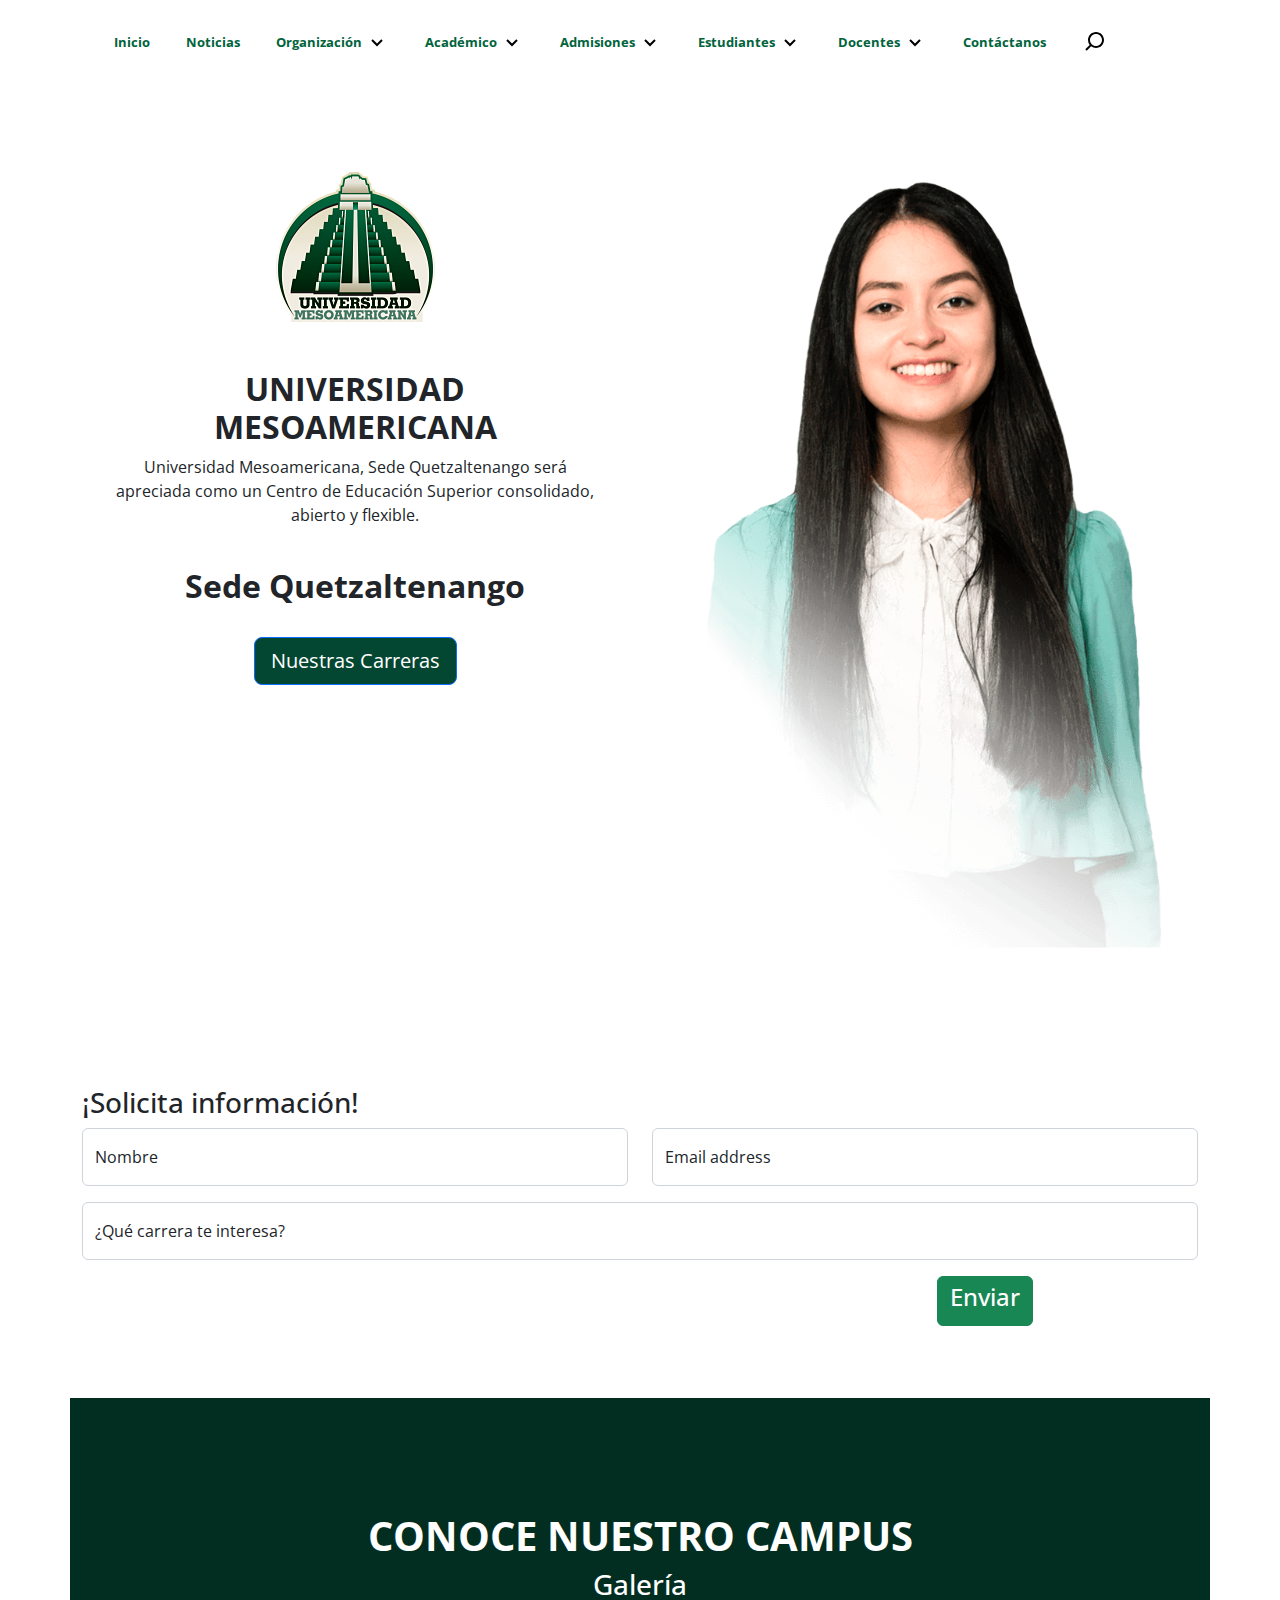
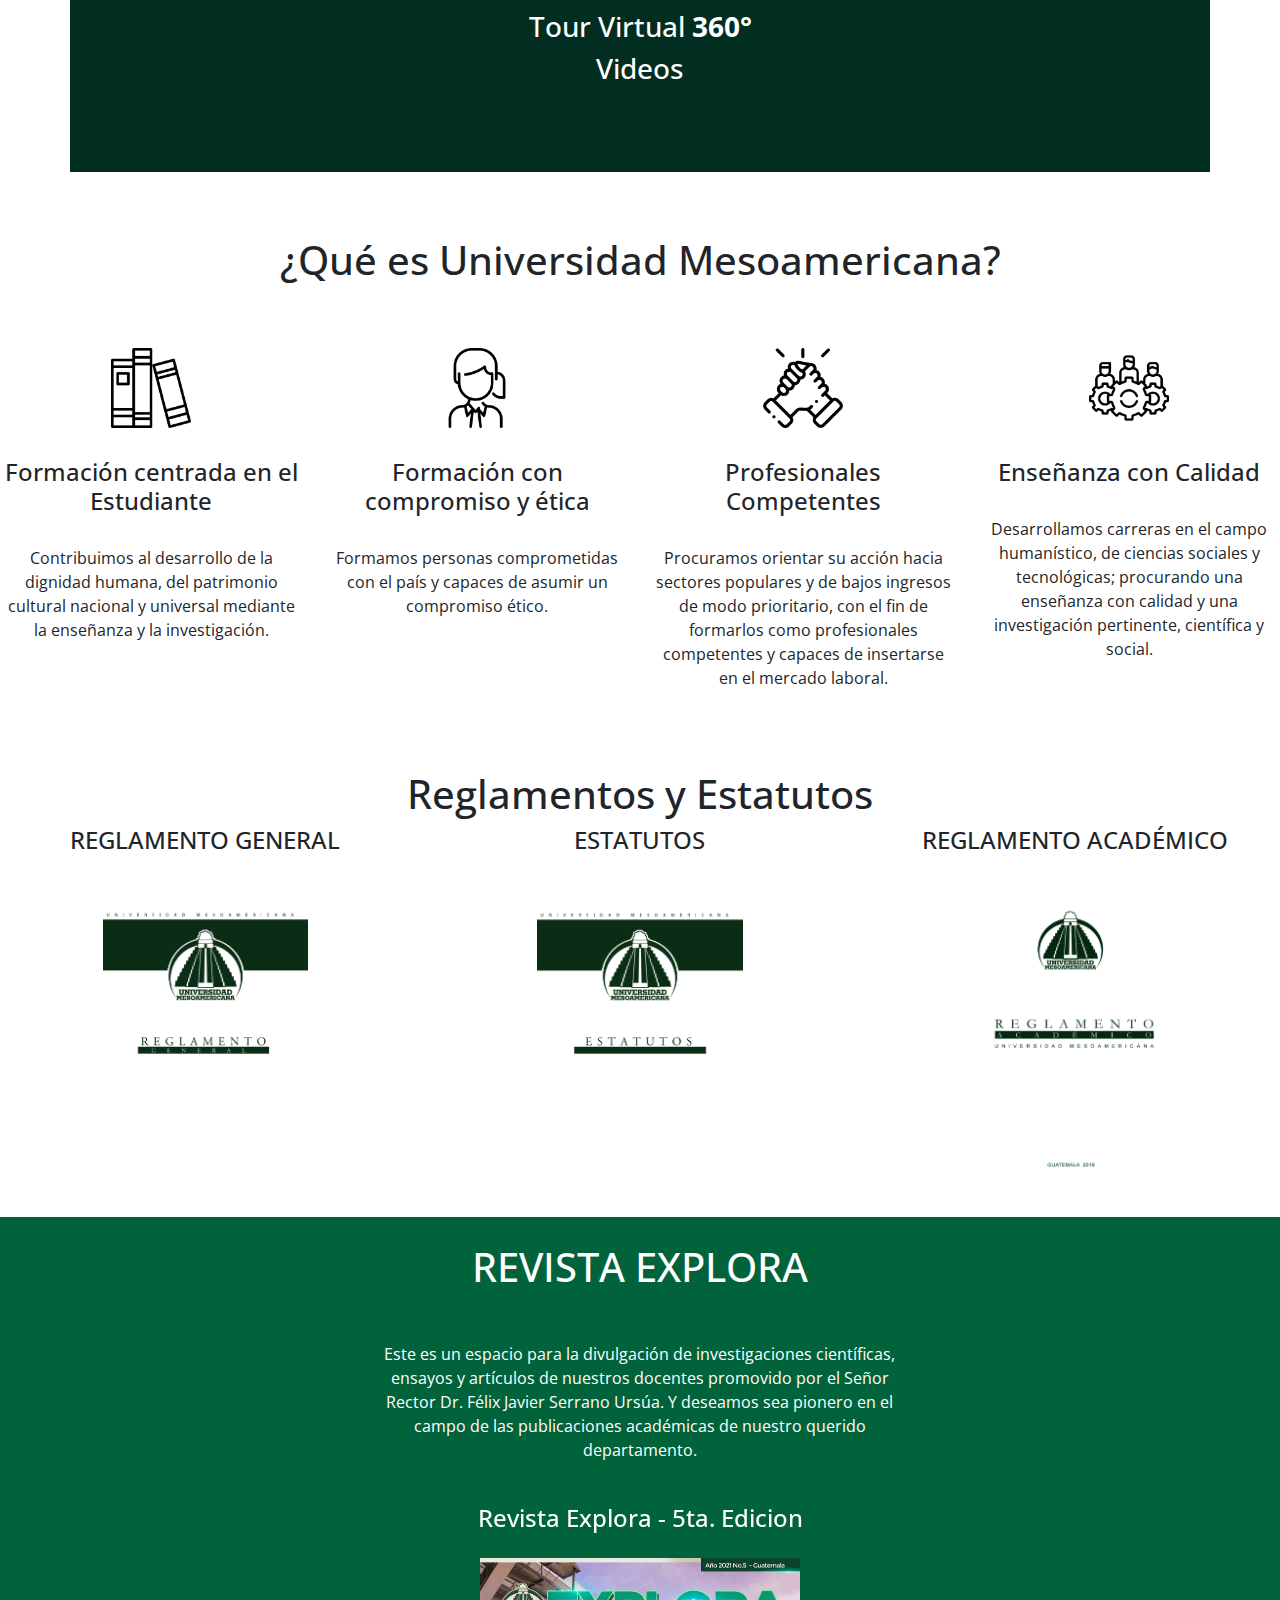
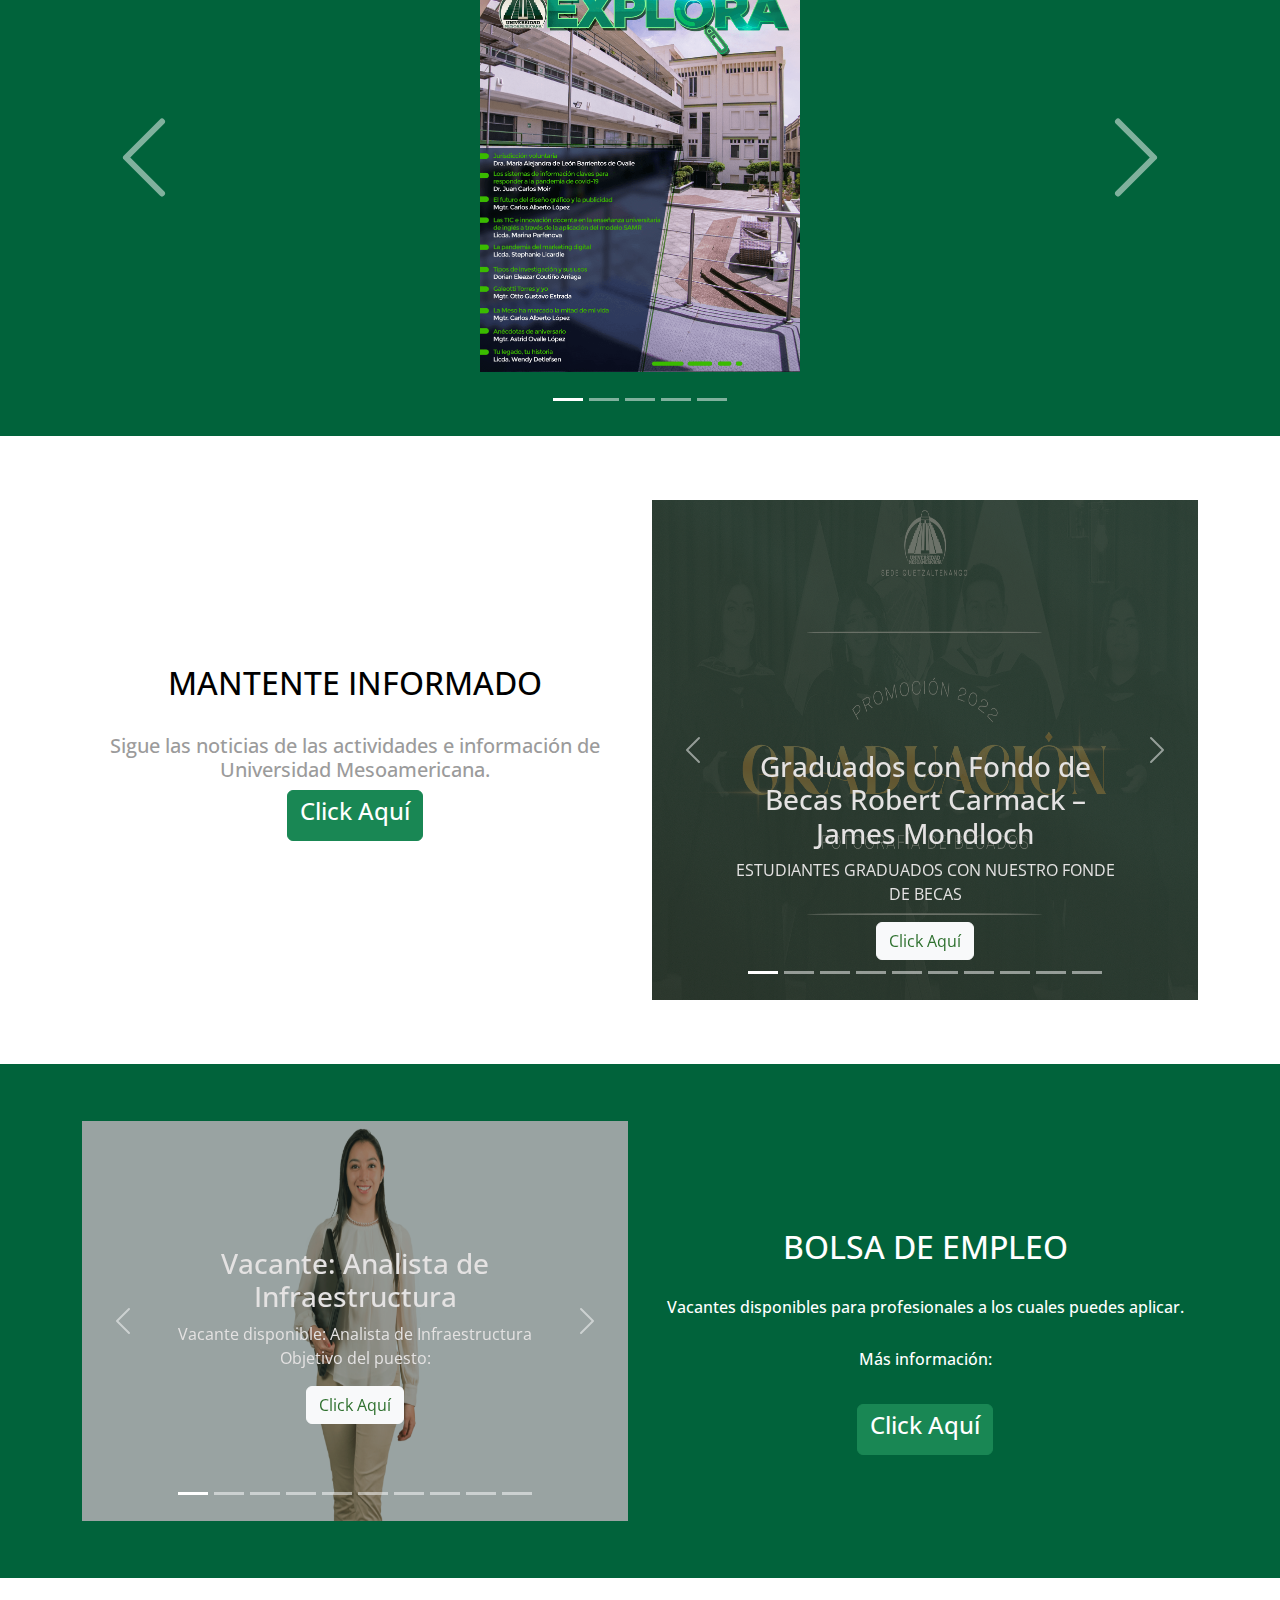
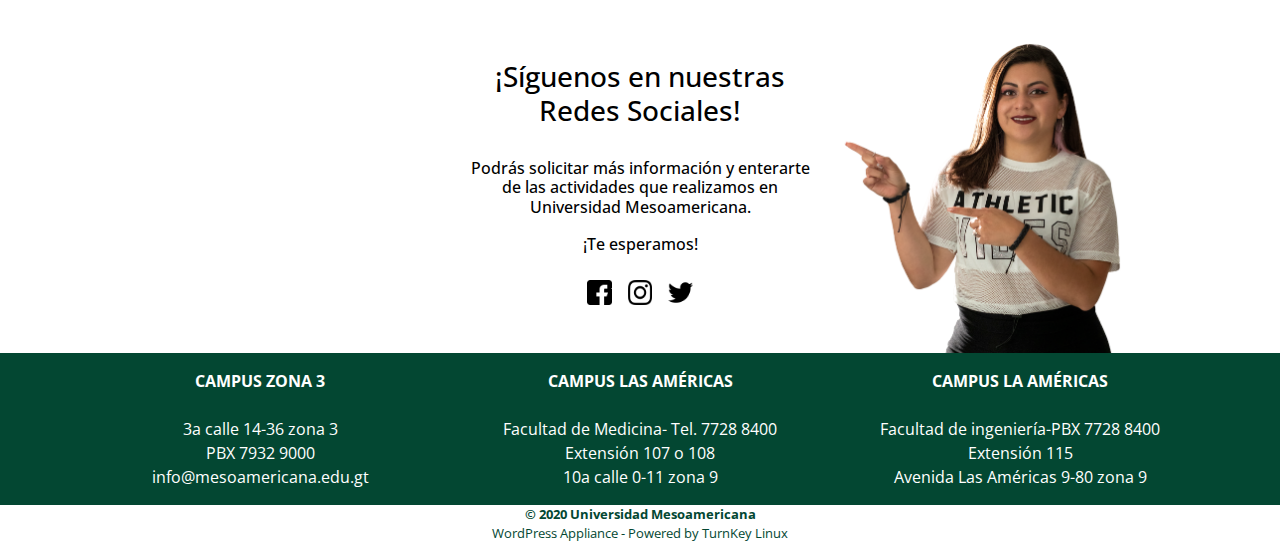
<file: HTML/index.html>
<!DOCTYPE html>
<html lang="es">
<head>
    <meta charset="UTF-8">
    <meta http-equiv="X-UA-Compatible" content="IE=edge">
    <meta name="viewport" content="width=device-width, initial-scale=1.0">
    <link rel="stylesheet" href="/Bootstrap/css/bootstrap.css">
    <link rel="stylesheet" href="/Css/styles.css">
    
    <title>Universidad Mesoamericana</title>
   

</head>
<body>
    <header>
        <nav class="menu">
            <section class="menu_container">
    
                <ul class="menu_links">
                    <li class="menu_item">
                        <a href="/HTML/index.html" class="menu_link">Inicio</a>
                    </li>
                    <li class="menu_item">
                        <a href="/HTML/noticias.html" class="menu_link">Noticias</a>
                    </li>
        
                    <li class="menu_item menu_item--show">
                        <a href="#" class="menu_link">Organización <img src="/Assets/arrow.svg" class="menu_arrow"></a>
        
                        <ul class="menu_nesting">
                            <li class="menu_inside">
                                <a href="#" class="menu_link menu_link--inside">Historia</a>
                            </li>
                            <li class="menu_inside">
                                <a href="#" class="menu_link menu_link--inside">Ideario</a>
                            </li>
                            <li class="menu_inside">
                                <a href="#" class="menu_link menu_link--inside">Visión y Misión</a>
                            </li>
                            <li class="menu_inside">
                                <a href="#" class="menu_link menu_link--inside">Estatutos y
                                     Reglamentos</a>
                            </li>
                            <li class="menu_inside">
                                <a href="#" class="menu_link menu_link--inside">Autoridades</a>
                            </li>
                            <li class="menu_inside">
                                <a href="#" class="menu_link menu_link--inside">Alianza Microsoft</a>
                            </li>
                            <li class="menu_inside">
                                <a href="#" class="menu_link menu_link--inside">Descargas</a>
                            </li>
                            <li class="menu_inside">
                                <a href="#" class="menu_link menu_link--inside">Pastoral</a>
                            </li>
                            <li class="menu_inside">
                                <a href="#" class="menu_link menu_link--inside">Himno de la Universidad</a>
                            </li>
                            <li class="menu_inside">
                                <a href="#" class="menu_link menu_link--inside">Tour Virtual</a>
                            </li>
                            <li class="menu_inside">
                                <a href="#" class="menu_link menu_link--inside">Becas</a>
                            </li>
                            <li class="menu_inside">
                                <a href="#" class="menu_link menu_link--inside">Galería Meso</a>
                            </li>
                            <li class="menu_inside">
                                <a href="#" class="menu_link menu_link--inside">Bolsa de Empleo</a>
                            </li>
                            <li class="menu_inside">
                                <a href="#" class="menu_link menu_link--inside">Sede Central</a>
                            </li>
                        </ul>
                    </li>
        
                    <li class="menu_item  menu_item--show">
                        <a href="#" class="menu_link">Académico  <img src="/Assets/arrow.svg" class="menu_arrow"></a>
        
                        <ul class="menu_nesting">
                            <li class="menu_inside">
                                <a href="#" class="menu_link menu_link--inside">Carreras</a>
                            </li>
                            <li class="menu_inside">
                                <a href="#" class="menu_link menu_link--inside">Requisitos de admisión</a>
                            </li>
                            <li class="menu_inside">
                                <a href="#" class="menu_link menu_link--inside">Horarios de clases</a>
                            </li>
                            <li class="menu_inside">
                                <a href="/HTML/calendarios.html" class="menu_link menu_link--inside">Calendario Académico 2022</a>
                            </li>
                            <li class="menu_inside">
                                <a href="#" class="menu_link menu_link--inside">Pasos de Inscripción</a>
                            </li>
                            <li class="menu_inside">
                                <a href="#" class="menu_link menu_link--inside">Registro Académico</a>
                            </li>
                            <li class="menu_inside">
                                <a href="#" class="menu_link menu_link--inside">Revista Explora</a>
                            </li>
                        </ul>
                    </li>
    
                    <li class="menu_item  menu_item--show">
                        <a href="#" class="menu_link">Admisiones  <img src="/Assets/arrow.svg" class="menu_arrow"></a>
        
                        <ul class="menu_nesting">
                            <li class="menu_inside">
                                <a href="#" class="menu_link menu_link--inside">Exámenes de admisión</a>
                            </li>
                            <li class="menu_inside">
                                <a href="#" class="menu_link menu_link--inside">Entreistas, Facultad de Ingeniería</a>
                            </li>
                            <li class="menu_inside">
                                <a href="#" class="menu_link menu_link--inside">Entrevistas, Facultad de Arquitectura</a>
                            </li>
                        </ul>
                    </li>
    
                    <li class="menu_item  menu_item--show">
                        <a href="#" class="menu_link">Estudiantes  <img src="/Assets/arrow.svg" class="menu_arrow"></a>
        
                        <ul class="menu_nesting">
                            <li class="menu_inside">
                                <a href="#" class="menu_link menu_link--inside">Aula Virtual</a>
                            </li>
                            <li class="menu_inside">
                                <a href="#" class="menu_link menu_link--inside">Sitio de Estudiantes</a>
                            </li>
                            <li class="menu_inside">
                                <a href="#" class="menu_link menu_link--inside">Correo Institucional</a>
                            </li>
                            <li class="menu_inside">
                                <a href="#" class="menu_link menu_link--inside">Técnicas de Estudio</a>
                            </li>
                            <li class="menu_inside">
                                <a href="#" class="menu_link menu_link--inside">Revista Explora</a>
                            </li>
                        </ul>
                    </li>
    
                    <li class="menu_item  menu_item--show">
                        <a href="#" class="menu_link">Docentes  <img src="/Assets/arrow.svg" class="menu_arrow"></a>
        
                        <ul class="menu_nesting">
                            <li class="menu_inside">
                                <a href="#" class="menu_link menu_link--inside">Aula Virtual</a>
                            </li>
                            <li class="menu_inside">
                                <a href="#" class="menu_link menu_link--inside">Sitio de Docentes</a>
                            </li>
                            <li class="menu_inside">
                                <a href="#" class="menu_link menu_link--inside">Correo Institucional</a>
                            </li>
                            <li class="menu_inside">
                                <a href="#" class="menu_link menu_link--inside">Técnicas de Estudio</a>
                            </li>
                            <li class="menu_inside">
                                <a href="#" class="menu_link menu_link--inside">Revista Explora</a>
                            </li>
                        </ul>
                    </li>
    
                    <li class="menu_item">
                        <a href="#" class="menu_link">Contáctanos</a>
                    </li>
        
                    <li class="menu_item">
                        <a href="#" class="menu_link"><img src="/Assets/search.svg"> </a>
                    </li>
        
                </ul>
    
                <div class="menu_hamburguer">
                    <img src="/Assets/menu.svg" class="menu_img">
                </div>
            </section>
        </nav>
    </header>
    <script src="/Js/app.js"></script>
     <!-- Termina el menu -->

     <!-- Empieza la primera parte de INICIO -->
    <main>
        <br><br><br>
        <section>
            <div class="container">
                <div class="row">
                    <div style="text-align:center" class="col-xs-12 col-sm-12 col-md-12 col-lg-6">
                        <img src="/Assets/Images/Logo-Meso-Color_medio.png" alt="">
                        <br><br><br>
                        <h2>
                            <strong>
                                UNIVERSIDAD<br>MESOAMERICANA
                            </strong> 
                        </h2>
                        <p>Universidad Mesoamericana, Sede Quetzaltenango será<br> apreciada como un Centro de Educación Superior consolidado,<br> abierto y flexible.</p>
                        <br>
                        <h2>    
                            <strong>
                                Sede Quetzaltenango
                            </strong> 
                        </h2>
                        <br>
                        <button type="button" class="btn btn-primary btn-lg" style="background-color: #034732;">Nuestras Carreras</button>
                            
                    </div>

                    <div class="col-xs-12 col-sm-12 col-md-12 col-lg-6">
                        <center>
                            <img src="/Assets/Images/Niña.PNG" alt="">
                        </center>
                    </div>
                </div>
                <br><br><br><br><br>
            </div>
        </section>

        <section>
            <div class="container">
                <div class="row">
                    <div class="col-xs-12 col-sm-12 col-md-12 col-lg-12">
                        <h3>¡Solicita información!</h3>
                    </div>
                </div>
            </div>
        </section>

        <section>
            <div class="container">
                <div class="row">
                    <div class="col-xs-12 col-sm-12 col-md-6 col-lg-6">
                        <div class="form-floating mb-3">
                            <input type="text" class="form-control" id="floatingInput" placeholder="Nombre">
                            <label for="floatingInput">Nombre</label>
                          </div>
                    </div>
                    <div class="col-xs-12 col-sm-12 col-md-6 col-lg-6">
                        <div class="form-floating mb-3">
                            <input type="email" class="form-control" id="floatingInput" placeholder="name@example.com">
                            <label for="floatingInput">Email address</label>
                          </div>
                    </div>
                </div>
            </div>
        </section>

        <section>
            <div class="container">
                <div class="row">
                    <div class="col-xs-12 col-sm-12  col-md-12 col-lg-12 ">
                        <div class="form-floating mb-3 ">
                            <input type="text" class="form-control" id="floatingInput" placeholder="Carrera">
                            <label for="floatingInput">¿Qué carrera te interesa?</label>
                          </div>
                    </div>
                </div>
            </div>
        </section>

        <section>
            <div class="container">
                <div class="row">
                    <div class="col-xs-3 col-sm-3 col-md-3 col-lg-3">
                        
                    </div>
                    <div class="col-xs-3 col-sm-3 col-md-3 col-lg-3">
                        
                    </div>
                    <div class="col-xs-3 col-sm-3 col-md-3 col-lg-3">
                        
                    </div>
                    <div class="col-xs-3 col-sm-3 col-md-3 col-lg-3">
                        <button type="button" class="btn btn-success"><h4 class="sh4">Enviar</h4></button>
                    </div>
                </div>

            </div>
        </section>
        <br><br><br>
        
        
        <section class="container fondoConoceNuestroCampus  opacidad">

            <div class="row" >

                <div class="col-xs-12 col-sm-12 col-md-12 col-lg-6"></div>
                <h1 class="letraMayusculasConoceCampus letras_Elevacion"><strong>CONOCE NUESTRO CAMPUS</strong></h1>
                
                <h3 class="letraPequeñaConoceCampus">Galería</h3>
                <h3 class="letraPequeñaConoceCampus">Tour Virtual <strong> 360° </strong></h3>
                <h3 class="letraPequeñaConoceCampus">Videos</h3> <br><br><br><br><br>

            </div>


        </section>

        <h1 class="center mtop1">¿Qué es Universidad Mesoamericana?</h1>
        <section class="row 4 mtop1">
            <article class="col-xs-12 col-sm-12 col-md-6 col-lg-3">
                <center><img src="/Assets/Images/Images2/Formación centrada en el Estudiante.png" alt="" width="80px" height="80px">
                <h4 class="mtop2">Formación centrada en el Estudiante</h4>
                <p class="mtop2">
                    Contribuimos al desarrollo de la dignidad humana, del patrimonio cultural nacional y universal mediante la enseñanza y la investigación.
                </p>
                </center>
            </article>
            <article class="col-xs-12 col-sm-12 col-md-6 col-lg-3">
                <center><img src="/Assets/Images/Images2/Formación con compromiso y ética.png" alt="" width="80px" height="80px">
                <h4 class="mtop2">Formación con compromiso y ética </h4>
                <p class="mtop2">
                    Formamos personas comprometidas con el país y capaces de asumir un compromiso ético.
                </p>
                </center>
            </article>
            <article class="col-xs-12 col-sm-12 col-md-6 col-lg-3">
                <center><img src="/Assets/Images/Images2/Profesionales Competentes.png" alt="" width="80px" height="80px">
                <h4 class="mtop2">Profesionales Competentes</h4>
                <p class="mtop2">
                    Procuramos orientar su acción hacia sectores populares y de bajos ingresos de modo prioritario, con el fin de formarlos como profesionales competentes y capaces de insertarse en el mercado laboral.
                </p>
                </center>
            </article>
            <article class="col-xs-12 col-sm-12 col-md-6 col-lg-3">
                <center><img src="/Assets/Images/Images2/Enseñanza con Calidad.png" alt="" width="80px" height="80px">
                <h4 class="mtop2">Enseñanza con Calidad</h4>
                <p class="mtop2">
                    Desarrollamos carreras en el campo humanístico, de ciencias sociales y tecnológicas; procurando una enseñanza con calidad y una investigación pertinente, científica y social.
                </p>
                </center>
            </article>
        </section>

        <h1 class="center mtop1">Reglamentos y Estatutos</h1>
        <section class="row 3 ">
            <article class="col-xs-12 col-sm-12 col-md-12 col-lg-4 ">
                    <center>
                        <h4 class="">REGLAMENTO GENERAL</h4>
                        <img src="/Assets/Images/Images2/Reglamento-General.png" alt="" width="50%" height="100%" class="mtop12">
                    </center>
            </article>
            <article class="col-xs-12 col-sm-12 col-md-12 col-lg-4 ">
                <center>
                    <h4 class="">ESTATUTOS</h4>
                    <img src="/Assets/Images/Images2/Estatutos.png" alt="" width="50%" height="100%" class="mtop12">
                </center>
            </article>
            <article class="col-xs-12 col-sm-12 col-md-12 col-lg-4 ">
                <center>
                    <h4 class="">REGLAMENTO ACADÉMICO</h4>
                    <img src="/Assets/Images/Images2/Reglamento-Academico.png" alt="" width="50%" height="100%" class="mtop12">
                </center>
            </article>
        </section >

<!-- --------------------------------------------------------------------------------------------------------------------------------------------------------------------------------------- -->
        <div class="fondoverde mbo1 ">
            <section class="row">
                <strong>
                    <h1 class="center hsF mlados">REVISTA EXPLORA</h1>
                </strong>
     
                <center>
                    <article class="col-xs-12 col-sm-8 col-md-9 col-lg-5 mtop11">
                        <p class="center hsF">Este es un espacio para la divulgación de investigaciones científicas, ensayos y artículos de nuestros docentes promovido por el Señor Rector Dr. Félix Javier Serrano Ursúa. Y deseamos sea pionero en el campo de las publicaciones académicas de nuestro querido departamento.</p>
                    </article>
                </center>
            </section>
           
            <div id="carouselExampleIndicators" class="carousel slide" data-bs-ride="true">
                <div class="carousel-indicators mlados">
                  <button type="button" data-bs-target="#carouselExampleIndicators" data-bs-slide-to="0" class="active" aria-current="true" aria-label="Slide 1"></button>
                  <button type="button" data-bs-target="#carouselExampleIndicators" data-bs-slide-to="1" aria-label="Slide 2"></button>
                  <button type="button" data-bs-target="#carouselExampleIndicators" data-bs-slide-to="2" aria-label="Slide 3"></button>
                  <button type="button" data-bs-target="#carouselExampleIndicators" data-bs-slide-to="3" aria-label="Slide 4"></button>
                  <button type="button" data-bs-target="#carouselExampleIndicators" data-bs-slide-to="4" aria-label="Slide 5"></button>
                </div>
                <div class="carousel-inner">
                  <div class="carousel-item active">
                    <center class="mgargimg">
                        <h4 class="hsF mlados ">Revista Explora - 5ta. Edicion</h4>
                        <img src="/Assets/Images/Images2/Revista Explora - 5ta. Edición.png" class="d-block w-25" alt="..." >
                    </center>
                  </div>
                  <div class="carousel-item">
                    <center class="mgargimg">
                        <h4 class="hsF mlados">Revista Explora - 4ta. Edicion</h4>
                        <img src="/Assets/Images/Images2/Revista Explora - 4ta. Edición.png" class="d-block w-25" alt="...">
                    </center>
                  </div>
                  <div class="carousel-item">
                    <center class="mgargimg"> 
                        <h4 class="hsF mlados">Revista Explora - 3ra. Edicion</h4>
                        <img src="/Assets/Images/Images2/Revista Explora 3ra. Edición.png" class="d-block w-25" alt="...">
                    </center>
                  </div>
                  <div class="carousel-item">
                    <center class="mgargimg">
                        <h4 class="hsF mlados">Revista Explora - 2da. Edicion</h4>
                        <img src="/Assets/Images/Images2/Revista Explora - 2da. Edición.jpg" class="d-block w-25" alt="...">
                    </center>
                  </div>
                  <div class="carousel-item">
                    <center class="mgargimg">
                        <h4 class="hsF mlados">Revista Explora - 1ra. Edicion</h4>
                        <img src="/Assets/Images/Images2/Revista Explora - 1ra. Edición.jpg" class="d-block w-25" alt="...">
                    </center>
                  </div>
                </div>
                <button class="carousel-control-prev" type="button" data-bs-target="#carouselExampleIndicators" data-bs-slide="prev">
                  <span class="carousel-control-prev-icon mx1" aria-hidden="true"></span>
                  <span class="visually-hidden">Previous</span>
                </button>
                <button class="carousel-control-next" type="button" data-bs-target="#carouselExampleIndicators" data-bs-slide="next">
                  <span class="carousel-control-next-icon mx" aria-hidden="true"></span>
                  <span class="visually-hidden">Next</span>
                </button>
              </div>
     
        </div>
<!-- --------------------------------------------------------------------------------------------------------------------------------------------------------------------------------------- -->

        <div class="container mtop1">
            <section class="row 2">
                <aside  class="col-xs-12 col-sm-12 col-md-6 col-lg-6">
                    <h2 class="center hs mtop">MANTENTE INFORMADO</h2><br>
                    <h5 class="center">Sigue las noticias de las actividades e información de Universidad Mesoamericana.</h5>
                    <center><a href=""><button type="button" class="btn btn-success"><h4 class="sh4">Click Aquí</h4></button></a></center>
                </aside>
                <aside  class="col-xs-12 col-sm-12 col-md-6 col-lg-6">
                    <center>
                        <div id="carouselExampleCaptions" class="carousel slide" data-bs-ride="false">
                            <div class="carousel-indicators">
                              <button type="button" data-bs-target="#carouselExampleCaptions" data-bs-slide-to="0" class="active" aria-current="true" aria-label="Slide 1"></button>
                              <button type="button" data-bs-target="#carouselExampleCaptions" data-bs-slide-to="1" aria-label="Slide 2"></button>
                              <button type="button" data-bs-target="#carouselExampleCaptions" data-bs-slide-to="2" aria-label="Slide 3"></button>
                              <button type="button" data-bs-target="#carouselExampleCaptions" data-bs-slide-to="3" aria-label="Slide 4"></button>
                              <button type="button" data-bs-target="#carouselExampleCaptions" data-bs-slide-to="4" aria-label="Slide 5"></button>
                              <button type="button" data-bs-target="#carouselExampleCaptions" data-bs-slide-to="5" aria-label="Slide 6"></button>
                              <button type="button" data-bs-target="#carouselExampleCaptions" data-bs-slide-to="6" aria-label="Slide 7"></button>
                              <button type="button" data-bs-target="#carouselExampleCaptions" data-bs-slide-to="7" aria-label="Slide 8"></button>
                              <button type="button" data-bs-target="#carouselExampleCaptions" data-bs-slide-to="8" aria-label="Slide 9"></button>
                              <button type="button" data-bs-target="#carouselExampleCaptions" data-bs-slide-to="9" aria-label="Slide 0"></button>
     
                            </div>
                            <div class="carousel-inner">
                              <div class="carousel-item active ">
                                <img src="/Assets/Images/Images2/Graduacion.png" class="d-block w-100" alt="..." width="100px" height="500px">
                                <div class="carousel-caption d-none d-md-block">
                                  <a href="#" style="text-decoration:none">
                                    <h3 class="hsM">Graduados con Fondo de Becas Robert Carmack – James Mondloch</h3>
                                  <p class="hsM">ESTUDIANTES GRADUADOS CON NUESTRO FONDE DE BECAS</p>
                                  <button type="button" class="btn btn-light botonverde">Click Aquí</button>
                                  </a>
                                </div>
                              </div>
                              <div class="carousel-item">
                                <img src="/Assets/Images/Images2/INFORMACIÓN SOBRE SUSPENSIÓN DE ACTIVIDADES.jpg" class="d-block w-100 opacity" alt="..."  width="100px" height="500px">
                                <div class="carousel-caption d-none d-md-block">
                                    <a href="#" style="text-decoration:none">                                
                                        <h3 class="hsM">INFORMACIÓN SOBRE SUSPENSIÓN DE ACTIVIDADES</h3>
                                        <p class="hsM">INFORMACIÓN IMPORTANTE PARA ESTUDIANTES Y PERSONAL DE NUESTRO CAMPUS ZONA 3</p>
                                        <button type="button" class="btn btn-light botonverde">Click Aquí</button>
                                    </a>
                                </div>
                              </div>
                              <div class="carousel-item">
                                <img src="/Assets/Images/Images2/Modalidad de clases – Segundo Ciclo 2022.jpg" class="d-block w-100 " alt="..." width="100px" height="500px">
                                <div class="carousel-caption d-none d-md-block">
                                    <a href="#" style="text-decoration:none">                                
                                        <h3 class="hsM">Modalidad de clases – Segundo Ciclo 2022</h3>
                                        <p class="hsM">A todos los estudiantes de la Sede de Quetzaltenango se les informa que, a partir del segundo ciclo lectivo</p>
                                        <button type="button" class="btn btn-light botonverde">Click Aquí</button>
                                    </a>
                                </div>
                              </div>
                              <div class="carousel-item">
                                <img src="/Assets/Images/Images2/Palabras del Rector Mayor de los salesiano.jpg" class="d-block w-100" alt="..." width="100px" height="500px">
                                <div class="carousel-caption d-none d-md-block">
                                    <a href="#" style="text-decoration:none">                                
                                        <h3 class="hsM">Palabras del Rector Mayor de los salesiano</h3>
                                        <p class="hsM">(ANS – Roma) – “Los jóvenes siempre nos sorprenden con su creatividad… ¡Realmente creo que el mundo de hoy debería creer mucho más en el valor de los jóvenes!”. Así se ha expresado el Rector Mayor de los Salesianos, el padre Ángel Fernández Artime,</p>
                                        <button type="button" class="btn btn-light botonverde">Click Aquí</button>
                                    </a>
                                </div>
                              </div>
                              <div class="carousel-item">
                                <img src="/Assets/Images/Images2/Información sobre Solicitud de Becas.jpg" class="d-block w-100" alt="..." width="100px" height="500px">
                                <div class="carousel-caption d-none d-md-block">
                                    <a href="#" style="text-decoration:none">                                
                                        <h3 class="hsM">Información sobre Solicitud de Becas</h3>
                                        <p class="hsM">REQUISITOS PARA SOLICITUD DE BECA</p>
                                        <button type="button" class="btn btn-light botonverde">Click Aquí</button>
                                    </a>
                                </div>
                              </div>
                              <div class="carousel-item">
                                <img src="/Assets/Images/Images2/Examen de Admisión.png" class="d-block w-100" alt="..." width="100px" height="500px">
                                <div class="carousel-caption d-none d-md-block">
                                    <a href="#" style="text-decoration:none">                                
                                        <h3 class="hsM">Exámenes de Admisión 2021</h3>
                                        <p class="hsM">FECHAS 2021
                                          Septiembre    
                                          Jueves 9</p>
                                          <button type="button" class="btn btn-light botonverde">Click Aquí</button>
                                    </a>
                                </div>
                              </div>
                              <div class="carousel-item">
                                <img src="/Assets/Images/Images2/Umial Tinimit Re Xelajuj No’j – 2021.png" class="d-block w-100" alt="..." width="100px" height="500px">
                                <div class="carousel-caption d-none d-md-block">
                                    <a href="#" style="text-decoration:none">                                
                                        <h3 class="hsM">Umial Tinimit Re Xelajuj No’j – 2021</h3>
                                        <p class="hsM">Umial Tinimit Re Xelajuj No’j 2021 – 2022
                                          El pasado domingo 5 de septiembre se celebró, de manera virtual, desde el Teatro Municipal de Quetzaltenango la investidura la representativa Maya K’iche Umial Tinimit Re Xelajuj No’j para el periodo 2021 – 2022.</p>
                                          <button type="button" class="btn btn-light botonverde">Click Aquí</button>
                                    </a>
                                </div>
                              </div>
                              <div class="carousel-item">
                                <img src="/Assets/Images/Images2/Inscripciones Cuarto y Sexto Semestre, Facultad de Medicina.jpg" class="d-block w-100" alt="..." width="100px" height="500px">
                                <div class="carousel-caption d-none d-md-block">
                                    <a href="#" style="text-decoration:none">                                
                                        <h3 class="hsM">Inscripciones Cuarto y Sexto Semestre, Facultad de Medicina</h3>
                                        <p class="hsM">INSCRIPCIÓN CUARTO SEMESTRE</p>
                                        <button type="button" class="btn btn-light botonverde">Click Aquí</button>
                                    </a>
                                </div>
                              </div>
                              <div class="carousel-item">
                                <img src="/Assets/Images/Images2/INFORMACIÓN IMPORTANTE PARA ALUMNOS SOBRE PROCESO DE VACUNACIÓN.jpg" class="d-block w-100" alt="..." width="100px" height="500px">
                                <div class="carousel-caption d-none d-md-block">
                                    <a href="#" style="text-decoration:none">                                
                                        <h3 class="hsM">INFORMACIÓN IMPORTANTE PARA ALUMNOS SOBRE PROCESO DE VACUNACIÓN</h3>
                                        <p class="hsM">INFORMACIÓN IMPORTANTE PARA ALUMNOS SOBRE PROCESO DE VACUNACIÓN</p>
                                        <button type="button" class="btn btn-light botonverde">Click Aquí</button>
                                    </a>
                                </div>
                              </div>
                              <div class="carousel-item">
                                <img src="/Assets/Images/Images2/Comunicado de Vacunación.jpg" class="d-block w-100" alt="..." width="100px" height="500px">
                                <div class="carousel-caption d-none d-md-block">
                                    <a href="#" style="text-decoration:none">                                
                                        <h3 class="hsM">Comunicado de Vacunación</h3>
                                        <p class="hsM">COMUNICADO OFICIAL SOBRE PROCESO DE VACUNACIÓN</p>
                                        <button type="button" class="btn btn-light botonverde">Click Aquí</button>
                                    </a>
                                </div>
                              </div>
                            </div>
                            <button class="carousel-control-prev" type="button" data-bs-target="#carouselExampleCaptions" data-bs-slide="prev">
                              <span class="carousel-control-prev-icon" aria-hidden="true"></span>
                              <span class="visually-hidden">Previous</span>
                            </button>
                            <button class="carousel-control-next" type="button" data-bs-target="#carouselExampleCaptions" data-bs-slide="next">
                              <span class="carousel-control-next-icon" aria-hidden="true"></span>
                              <span class="visually-hidden">Next</span>
                            </button>
                          </div>
                    </center>
                </aside>
     
            </section>
        </div>  
<!-- --------------------------------------------------------------------------------------------------------------------------------------------------------------------------------------- -->

        <div class="fondoverde">    
            <div class="container mtop1 ">
                <section class="row 2 ">
                   
                    <aside  class="col-xs-12 col-sm-12 col-md-6 col-lg-6 fondoverde mtop1 mbo1">
                        <center>
                            <div id="carouselFondoVerde" class="carousel slide" data-bs-ride="false">
                                <div class="carousel-indicators">
                                  <button type="button" data-bs-target="#carouselFondoVerde" data-bs-slide-to="0" class="active" aria-current="true" aria-label="Slide 1"></button>
                                  <button type="button" data-bs-target="#carouselFondoVerde" data-bs-slide-to="1" aria-label="Slide 2"></button>
                                  <button type="button" data-bs-target="#carouselFondoVerde" data-bs-slide-to="2" aria-label="Slide 3"></button>
                                  <button type="button" data-bs-target="#carouselFondoVerde" data-bs-slide-to="3" aria-label="Slide 4"></button>
                                  <button type="button" data-bs-target="#carouselFondoVerde" data-bs-slide-to="4" aria-label="Slide 5"></button>
                                  <button type="button" data-bs-target="#carouselFondoVerde" data-bs-slide-to="5" aria-label="Slide 6"></button>
                                  <button type="button" data-bs-target="#carouselFondoVerde" data-bs-slide-to="6" aria-label="Slide 7"></button>
                                  <button type="button" data-bs-target="#carouselFondoVerde" data-bs-slide-to="7" aria-label="Slide 8"></button>
                                  <button type="button" data-bs-target="#carouselFondoVerde" data-bs-slide-to="8" aria-label="Slide 9"></button>
                                  <button type="button" data-bs-target="#carouselFondoVerde" data-bs-slide-to="9" aria-label="Slide 0"></button>
       
                                </div>
                                <div class="carousel-inner">
                                  <div class="carousel-item active ">
                                    <img src="/Assets/Images/Images2/Vacante Analista de Infraestructura.png" class="d-block w-100 " alt="..." width="10px" height="400px">
                                    <div class="carousel-caption d-none d-md-block">
                                      <a href="#" style="text-decoration:none">
                                        <h3 class="hsM">Vacante: Analista de Infraestructura</h3>
                                      <p class="hsM">Vacante disponible: Analista de Infraestructura
                                        Objetivo del puesto:</p>
                                      <button type="button" class="btn btn-light botonverde mbo2">Click Aquí</button>
                                      </a>
                                    </div>
                                  </div>
                                  <div class="carousel-item">
                                    <img src="/Assets/Images/Images2/Vacante Analista Business Intelligence.png" class="d-block w-100 opacity" alt="..."  width="100px" height="400px">
                                    <div class="carousel-caption d-none d-md-block">
                                        <a href="#" style="text-decoration:none">                                
                                            <h3 class="hsM">Vacante: Analista Business Intelligence</h3>
                                            <p class="hsM">Vacante disponible: Analista Business Intelligence
                                                Objetivo del puesto</p>
                                            <button type="button" class="btn btn-light botonverde mbo2 ">Click Aquí</button>
                                        </a>
                                    </div>
                                  </div>
                                  <div class="carousel-item">
                                    <img src="/Assets/Images/Images2/Vacante Analista Programador.png" class="d-block w-100 " alt="..." width="100px" height="400px">
                                    <div class="carousel-caption d-none d-md-block">
                                        <a href="#" style="text-decoration:none">                                
                                            <h3 class="hsM">Vacante: Analista Programador</h3>
                                            <p class="hsM">Vacante disponible: Analista Programador
                                                Objetivo del puesto</p>
                                            <button type="button" class="btn btn-light botonverde mbo2">Click Aquí</button>
                                        </a>
                                    </div>
                                  </div>
                                  <div class="carousel-item">
                                    <img src="/Assets/Images/Images2/Vacante – Ejecutivos de Ventas.png" class="d-block w-100" alt="..." width="100px" height="400px">
                                    <div class="carousel-caption d-none d-md-block">
                                        <a href="#" style="text-decoration:none">                                
                                            <h3 class="hsM">Vacante – Ejecutivos de Ventas</h3>
                                            <p class="hsM">Vacante disponible: Ejecutivos de Ventas
                                                ProHygiene busca Ejecutivos de Ventas.
                                                REQUISITOS</p>
                                            <button type="button" class="btn btn-light botonverde mbo1">Click Aquí</button>
                                        </a>
                                    </div>
                                  </div>
                                  <div class="carousel-item">
                                    <img src="/Assets/Images/Images2/RECEPCIONISTA BILINGÜE.png" class="d-block w-100" alt="..." width="100px" height="400px">
                                    <div class="carousel-caption d-none d-md-block">
                                        <a href="#" style="text-decoration:none">                                
                                            <h3 class="hsM">RECEPCIONISTA BILINGÜE</h3>
                                            <p class="hsM">Vacante disponible: Recepcionista Bilingüe
                                                Encargada de recibir y atender a las personas que visitan y comunican vía telefónica a la empresa. Ejecución en actividades administrativas y asegurar el correcto funcionamiento de las instalaciones de la empresa.
                                               
                                                REQUISITOS</p>
                                            <button type="button" class="btn btn-light botonverde mbo2">Click Aquí</button>
                                        </a>
                                    </div>
                                  </div>
                                  <div class="carousel-item">
                                    <img src="/Assets/Images/Images2/Docente de Programación.png" class="d-block w-100" alt="..." width="100px" height="400px">
                                    <div class="carousel-caption d-none d-md-block">
                                        <a href="#" style="text-decoration:none">                                
                                            <h3 class="hsM">Docente de Programación</h3>
                                            <p class="hsM">Vacante disponible: Docente de Programación
                                                Colegio Evangélico La Patria contratará Docente de Programación
                                               
                                                Perfil del Puesto</p>
                                              <button type="button" class="btn btn-light botonverde mbo2">Click Aquí</button>
                                        </a>
                                    </div>
                                  </div>
                                  <div class="carousel-item">
                                    <img src="/Assets/Images/Images2/Coordinador de Equipo Frío.png" class="d-block w-100" alt="..." width="100px" height="400px">
                                    <div class="carousel-caption d-none d-md-block">
                                        <a href="#" style="text-decoration:none">                                
                                            <h3 class="hsM">Coordinador de Equipo Frío</h3>
                                            <p class="hsM">Vacante disponible: Coordinador de Equipo Frío
                                                Empresa Privada en Xela contratará Coordinador de Equipo Frío
                                               
                                                Requisitos:</p>
                                              <button type="button" class="btn btn-light botonverde mbo1">Click Aquí</button>
                                        </a>
                                    </div>
                                  </div>
                                  <div class="carousel-item">
                                    <img src="/Assets/Images/Images2/SUPERVISOR DE VENTAS – Plaza Vacante.png" class="d-block w-100" alt="..." width="100px" height="400px">
                                    <div class="carousel-caption d-none d-md-block">
                                        <a href="#" style="text-decoration:none">                                
                                            <h3 class="hsM">SUPERVISOR DE VENTAS – Plaza Vacante</h3>
                                            <p class="hsM">PLAZA VACANTE – SUPERVISOR DE VENTAS
     
                                                OBJETIVO DEL PUESTO</p>
                                            <button type="button" class="btn btn-light botonverde mbo2">Click Aquí</button>
                                        </a>
                                    </div>
                                  </div>
                                  <div class="carousel-item">
                                    <img src="/Assets/Images/Images2/Plaza Vacante Jireh Automotriz.png" class="d-block w-100" alt="..." width="100px" height="400px">
                                    <div class="carousel-caption d-none d-md-block">
                                        <a href="#" style="text-decoration:none">                                
                                            <h3 class="hsM">Plaza Vacante Jireh Automotriz</h3>
                                            <p class="hsM">Vacante disponible: Departamento de Ventas en Jireh Automotriz
                                                Jireh Automotriz ofrece una plaza disponible en ventas</p>
                                            <button type="button" class="btn btn-light botonverde mbo2">Click Aquí</button>
                                        </a>
                                    </div>
                                  </div>
                                  <div class="carousel-item">
                                    <img src="/Assets/Images/Images2/Supervisión y Monitoreo del Censo Nacional de Infraestructura Escolar – Ingeniería de Sistemas, Informática y Ciencias de la Computación o su equivalente.jpg" class="d-block w-100" alt="..." width="100px" height="400px">
                                    <div class="carousel-caption d-none d-md-block">
                                        <a href="#" style="text-decoration:none">                                
                                            <h3 class="hsM">Supervisión y Monitoreo del Censo Nacional de Infraestructura Escolar – Ingeniería de Sistemas, Informática y Ciencias de la Computación o su equivalente</h3>
                                            <p class="hsM">La Dirección de Planificación Educativa –DIPLAN </p>
                                            <button type="button" class="btn btn-light botonverde mbo2 mbo1">Click Aquí</button>
                                        </a>
                                    </div>
                                  </div>
                                </div>
                                <button class="carousel-control-prev" type="button" data-bs-target="#carouselFondoVerde" data-bs-slide="prev">
                                  <span class="carousel-control-prev-icon" aria-hidden="true"></span>
                                  <span class="visually-hidden">Previous</span>
                                </button>
                                <button class="carousel-control-next" type="button" data-bs-target="#carouselFondoVerde" data-bs-slide="next">
                                  <span class="carousel-control-next-icon" aria-hidden="true"></span>
                                  <span class="visually-hidden">Next</span>
                                </button>
                              </div>
                        </center>
                    </aside>
                    <aside  class="col-xs-12 col-sm-12 col-md-6 col-lg-6 fondoverde  mbo1">
                        <h2 class="center hsF mtop">BOLSA DE EMPLEO</h2><br>
                        <h6 class="center hsF">Vacantes disponibles para profesionales a los cuales puedes aplicar.</h6><br>
                        <h6 class="center hsF">Más información:</h6>
                        <center><a href="">
                            <button type="button" class="btn btn-success  mtop1"><h4 class="sh4">Click Aquí</h4></button></a>
                        </center>
                    </aside>
       
                </section>
            </div>
        </div>

<!-- --------------------------------------------------------------------------------------------------------------------------------------------------------------------------------------- -->

        <div class="container mtop1">
            <section class="row 2">
                <aside  class="col-xs-12 col-sm-12 col-md-12 col-lg-4">
                   
                </aside>
               
                <aside  class="col-xs-12 col-sm-12 col-md-12 col-lg-4">
                    <h3 class="center hs mtop1">¡Síguenos en nuestras Redes Sociales!</h3><br>
                    <h6 class="center hsM2">Podrás solicitar más información y enterarte de las actividades que realizamos en Universidad Mesoamericana.</h6>
     
                    <center>
                        <h6 class="center hsM2 mtop1">¡Te esperamos!</h6>
                                <!-- facebook -->
                                <a title="facebook" target="_blank" class="hsF" href="https://www.facebook.com/mesoxela" tyle="text-decoration:none">
                                    <img src="/Assets/Images/Images2/facebook1.png" class="mtop1 hsF" alt="" width="7%" height="7%"> &nbsp;&nbsp;
                                </a>
                                <!-- instagram -->
                                <a title="instagram" target="_blank" class="hsF" href="https://www.instagram.com/mesoxela/" tyle="text-decoration:none">
                                    <img src="/Assets/Images/Images2/instagram.png" class="mtop1 hsF" alt="" width="7%" height="7%"> &nbsp;&nbsp;
                                </a>
                                <!-- Twitter -->
                                <a title=" Twitter" target="_blank" class="hsF " rel="noopener" href="https://twitter.com/mesoxela" tyle="text-decoration:none">
                                    <img src="/Assets/Images/Images2//gorjeo.png" class="mtop1 hsF"   alt="" width="7%" height="7%">  
                                </a>                    
                    </center>                
                </aside>
     
                <aside  class="col-xs-12 col-sm-12 col-md-10 col-lg-3">
                    <center>
                        <img src="/Assets/Images/Images2/Cuatia.PNG" alt="" width="110%">
                    </center>
                </aside>
                <aside  class="col-xs-12 col-sm-12 col-md-3 col-lg-3">                
                </aside>
            </section>
        </div>

<!-- --------------------------------------------------------------------------------------------------------------------------------------------------------------------------------------- -->
        <section id="d">  
            <div class="container">
                <div class="row">
                    <div class="col-xs-12 col-sm-12 col-md-4 col-lg-4">
                        <p style="text-align: center">
                            <center>
                                <strong>CAMPUS ZONA 3</strong>
                            </center>
                            <br>
                            3a calle 14-36 zona 3
                            <br>
                            PBX 7932 9000
                            <br>
                            info@mesoamericana.edu.gt
                        </p>
                    </div>
                    <div class="col-xs-12 col-sm-12 col-md-4 col-lg-4">
                        <p style="text-align: center">
                       
                            <center>
                                <strong>CAMPUS LAS AMÉRICAS</strong>
                            </center>
                            <br>
                            Facultad de Medicina- Tel. 7728 8400
                            <br>
                            Extensión 107 o 108
                            <br>
                            10a calle 0-11 zona 9
                           
                           
                        </p>
                    </div>
                    <div class="col-xs-12 col-sm-12 col-md-4 col-lg-4">
                        <p style="text-align: center;">
                            <center>
                                <strong>CAMPUS LA AMÉRICAS</strong>
                            </center>
                            <br>
                            Facultad de ingeniería-PBX 7728 8400
                            <br>
                            Extensión 115
                            <br>
                            Avenida Las Américas 9-80 zona 9
                        </p>
                    </div>
                </div>
            </div>
               
            </div>
        </section>
    </main>

<!-- --------------------------------------------------------------------------------------------------------------------------------------------------------------------------------------- -->
     <div class="container">
        <footer class="foot">
            <center>
                <strong>
                    © 2020 Universidad Mesoamericana
                </strong>
            <br>
            WordPress Appliance - Powered by TurnKey Linux
            </center>
        </footer>
     </div>
     <script src="/Js/app.js"></script>
     <script src="/Bootstrap/js/jqwery.js"></script>
     <script src="/Bootstrap/js/bootstrap.js"></script>
</body>

</html>
</file>
<file: Css/styles.css>
@import url('https://fonts.googleapis.com/css2?family=Open+Sans:wght@300;400;500;700&display=swap');

*{
    margin: 0;
    padding: 0;
    box-sizing: border-box;
}

body{
    font-family: 'Open Sans',Arial,sans-serif;
}

.menu{
    background-color: #fff;
    color: #01633B;
    height: 100px;
}

.menu_container{
    display: flex;
    justify-content: space-between;
    align-items: center;
    width:90%;
    max-width: 1200px;
    height: 100%;
    margin: 0 auto;

}

.menu_links{
    height: 100%;
    transition: transform .5s;
    display: flex;
}

.menu_item{
    font-weight: bold;
    font-size: small;
    list-style: none;
    position: relative;
    height: 100%;
    
    --clip: polygon(0 0, 100% 0, 100% 0, 0 0);
}

.menu_item:hover{
    --clip: polygon(0 0, 100% 0, 100% 100%, 0% 100%);
}

.menu_link{
    color: #01633B;
    text-decoration: none;
    padding: 0 18px;
    display: flex;
    height: 100%;
    align-items: center;
    line-height: 250%;
}

.menu_link:hover{
    color: #26a69a;
    /* #80cbc4 */
}

.menu_arrow{
    display: block;
    margin-left: 3px;
    transition: transform .3s;
}

.menu_nesting{
    
    list-style: none;
    transition: clip-path .3s;
    clip-path: var(--clip);
    position: absolute;
    right: 0;
    bottom: 0;
    width: max-content;
    transform: translateY(100%);
    background-color: #fff;
}

.menu_link--inside{
    padding: 5px 2px 5px 10px;
}

.menu_link--inside:hover{
    color: #26a69a;
}

.menu_hamburguer{
    height: 100%;
    display: flex;
    align-items: center;
    padding: 0 15px;
    cursor: pointer;
    display:none;

}

.menu_img{
    display: block;
    width: 36px;
}

.caja1{
    background-color: #fff;
    width: 300px;
    height: 300px;
    float: left;
}
 
.foot{
    
    color: #034732;
    font-style:bold;
    font-size: small;
}

.topmargin{
    margin-top: 2%;
}


#nuestros-programas .carta{
    background-position: center center;
    background-size:auto;
    padding: 50px;
    margin: 15px;

}

.carta:first-child{
    background-image: linear-gradient(
        0deg,
        rgba(0,0,0,0.0),
        rgba(0,0,0,0.)
    )
    ,url("/Assets/Images/CalendarioPlanDiario.png") ;
    background-position: center center;
    background-size: cover;
}

.carta:nth-child(2){
    background-image:linear-gradient(
        0deg,
        rgba(0,0,0,0.0),
        rgba(0,0,0,0.0)
    ) 
    ,url("/Assets/Images/CalendarioPlanFin.png");
    background-position: center center;
    background-size: cover;
}

.carta:nth-child(3){
    background-image: linear-gradient(
        0deg,
        rgba(0,0,0,0.0),
        rgba(0,0,0,0.0)
    )
    ,url("/Assets/Images/CalendarioMedicina.png");
    background-position: center center;
    background-size: cover;
}

#direcciones{
    display: flex;
    flex-direction: column;
    justify-content: center;
    align-items: center;
    text-align: center;
    background-color: #034732;
    color: white;

}
#direcciones p{
    margin: 0;
    padding: 0;
    border: 0;
    outline: 0;
    font-size: 100%;
    -ms-text-size-adjust: 100%;
    -webkit-text-size-adjust: 100%;
    vertical-align: baseline;
    background: transparent;
    position: relative;
    font-size: 13px;
    color: #ffffff;
    -webkit-text-size-adjust: 100%;
    margin-bottom: 9%;
    margin-top: 9%;
}


#maestrias margenes{
    justify-content: center;
    align-items: center;
}




 @media (max-width:1150px){
    
    .menu_hamburguer{
        display: flex;
    }
    .menu_item{
        --clip:0;
        overflow: hidden;
    }

    .menu_item--active{
        --transform: rotate(0);
        --background: #fff;
        --color:#26a69a;
    }
    
    .menu_item--show{
        background-color: var(--background);
    }

    .menu_links{
        position: fixed;
        max-width: 400px;
        width: 100%;
        top:70px;
        right: 0;
        bottom: 0;
        background-color: #fff;
        overflow-y: auto;
        display: grid;
        grid-auto-rows: max-content;
        transform: translateX(100%);
    }

    .menu_links--show{
        transform: unset;
        width: 100%;
    }
    .menu_link{
        padding: 25px 0;
        padding-left: 30px;
        height: auto;
    }

    .menu_arrow{
        margin-left: auto;
        margin-right: 20px;
    }

    .menu_nesting{
        display: grid;
        position: unset;
        width: 100%;
        transform: translateY(0);
        height: 0;
        transition: height .3s;
    }

    .menu_link--inside{
        width: 90%;
        margin-left: auto;
        border-left: 1px solid #797979;
    }
}



@media (max-width:800px){
    .menu__hamburguer{
        display: flex;
    }

    .menu__item{
        --clip:0;
        overflow:hidden ;
    }

    .menu__item--active{
        --transform: rotate(0);
        --background: #5e7094;
    }

    .menu__item--show{
        background-color: var(--background);
    }


    .menu__links{
        position: fixed;
        max-width: 400px;
        width: 100%;
        top: 70px;
        bottom: 0;
        right: 0;
        background-color: #000;
        overflow-y: auto;
        display: grid;
        grid-auto-rows: max-content;
        transform: translateX(100%);
    }

    .menu__links--show{
        transform: unset;
        width: 100%;
    }

    .menu__link{
        padding: 25px 0;
        padding-left: 30px;
        height: auto;
    }

    .menu__arrow{
        margin-left: auto;
        margin-right: 20px;
    }

    .menu__nesting{
        display: grid;
        position: unset;
        width: 100%;
        transform: translateY(0);
        height: 0;
        transition: height .3s;
    }

    .menu__link--inside{
        width: 90%;
        margin-left: auto;
        border-left: 1px solid #798499;
    }
}


@import url('https://fonts.googleapis.com/css2?family=Poppins:ital,wght@0,800;0,900;1,800;1,900&display=swap');
 
 
header{
    background: #403865;
    /* background: #FFFFFF; */
    color:#01633B;
}
 
.body__menu{
    font-family: 'Poppins', sans-serif;
    margin: 1.5%;
    background-color: #ffffff;              /* Color pagina */
}
 
.mtop{
margin-top: 30%;
}
 
.mtop1{
    margin-top: 5%;
}
.mx{
    width: 50%;
    height: 50%;
    margin-right: 50%;
}
.mx1{
    width: 50%;
    height: 50%;
    margin-left: 50%;
}
 
.mgargimg{
margin-bottom: 5%;}
.mbo1{
    margin-bottom: 5%;
}
.mbo2{
    margin-bottom: 15%;
}
.mtop11{
    margin-top: 2%;
}
.mtop2{
    margin-top: 10%;
}
 
.mtop12{                    
    margin: 5%;
}
 
.fondoverde{
    background-color: #01633B;
 
}
.fondoverde1{
    /* background-color: #01633B; */
    background-image: url("/assets/IMagenes/Graduacion.png");
 
}
 
 
 
 
 
.mlados{
margin-left: auto;
margin-right: auto;  
margin-top: 2%;
margin-bottom: 2%;
}
 
.main{
    background: #ffffff;
    margin: 50px;
    padding: auto;
}
 
.center{
    text-align: center;
    align-items: center;
   
}
.color1{
    background: #f9f9f9;
    color: rgb(0, 0, 0);
}
 
aside{
    background: #ffffff;
    color: #ffff;
}
footer{
    background: #ffffff;
    color: rgb(4, 53, 4);
}
 
/* h1,h2{
    color: black;
} */
 
.hs{
    color: black;
}
 
.hsF{
    color: #ffffff;
}
.hsM{
   
     color: #e4e2e2;
}
.hsM2{
   
     color: #000000;
}
.sh4{
    color: #ffffff;
}
 
.sh3{
    color: #ffffff;
 
}
 
/* opacar imagen */
 
 
h5{
    color: rgb(155, 155, 155);
}
 
/* h4{
    color: #ffffff;
} */
 
.input{
    background-color: #EEEEEE;
    color: rgb(0, 0, 0);
    padding: 1% 220px;
    align-items: left;
}
.input2{
    background-color: #EEEEEE;
    margin-top: 2%;
    color: rgb(0, 0, 0);
    padding: 80px 550px;
 
}
 
.alingright{
    text-align: right;
}
 

 
.menu__container{
    display: flex;
    justify-content: space-between;
    align-items: center; /* horizontalmente a los elementos */
    width: 90%;    
    max-width: 1200px;
    height: 100%;
    margin: 0 auto; /* para que centre */  
}
 
*{
    margin: 0;
    padding: 0;
    box-sizing: border-box;
}
 
.menu__links{
    height: 100%;
    transition: transform .5s; /* para animar */
    display: flex;
}
 
.menu__link{
    color: rgb(13, 105, 13);        /* Color letras menu */
    text-decoration: none;
    padding: 0 22px;
    display: flex;
    height: 100%;
    align-items: center;
    line-height: 250%;
}
 
.menu__item{
    list-style: none;
    position: relative;  /* para que se junten */
    height: 100%;
    --clip: polygon(0 0, 100% 0, 100% 0, 0 0);          /* Ocultar */
    --transform: rotate(-90deg);
 
}
 
.menu__item:hover{
    --clip: polygon(0 0, 100% 0, 100% 100%, 0% 100%);   /* mostrar */
    --transform: rotate();
 
}
 
.menu__nesting{
    clip-path: var(--clip);
    list-style: none;
    transition: clip-path .3s;
    position: absolute;
    right: 0;
    bottom: 0;
    width: max-content;
    transform: translateY(100%);
    background-color: #ffffff;
 
}
 
.menu__Flecha{
    transform: var(--transform);
    transition: transform .31s;
    display: block;
    margin-left: 3px;
}
 
.menu__lupa{
    height: 100%;
    display: flex;
    align-items: center;
    padding: 0 15%;
    cursor: pointer;
}
 
.menu__img{
    display: block;
    width: 5p ;
}
 
@media (max-width:800px){
    .menu__hamburguer{
        display: flex;
    }
 
    .menu__item{
        --clip:0;
        overflow:hidden ;
    }
 
    .menu__links{
        position: fixed;
        max-width: 400px;
        width: 100%;
        top: 70px;
        bottom: 0;
        right: 0;
        background-color: #000;
        overflow-y: auto;
        display: grid;
        grid-auto-rows: max-content;
        transform: translateX(100%);
    }
 
    .menu__links--show{
        transform: unset;
        width: 100%;
    }
 
    .menu__link{
        padding: 25px 0;
        padding-left: 30px;
        height: auto;
    }
 
    .menu__Flecha{
        margin-left: auto;
        margin-right: 20px;
    }
 
    .menu__nesting{
        display: grid;
        position: unset;
        width: 100%;
        transform: translateY(0);
        height: 0;
        transition: height .3s;
    }
 
    .menu__link--inside{
        width: 90%;
        margin-left: auto;
        border-left: 1px solid #798499;
    }
}
 
 
.contenedor{
    position: relative;
    display: inline-block;
    text-align: center;
}
.texto-encima{
    color: #EEEEEE;
    position: absolute;
    top: 90px;
    left: 50%;
    transform: translate(-50%, -50%);
}
.centrado{
    color: #EEEEEE;
    position: absolute;
    top: 50%;
    left: 50%;
    transform: translate(-50%, -50%);
}
.centrado1{
    color: #EEEEEE;
    position: absolute;
    top: 60%;
    left: 50%;
    transform: translate(-50%, -50%);
}
.centrado2{
    color: #EEEEEE;
    position: absolute;
    top: 70%;
    left: 50%;
    transform: translate(-50%, -50%);
}
 
.section {
    --opacidad-negro: 0.5;
    background-image: linear-gradient(rgba(0, 0, 0, var(--opacidad-negro)), rgba(0, 0, 0, var(--opacidad-negro))), url("/assets/IMagenes/Graduacion.png");
}
 
.botonverde{
    color: rgb(47, 113, 47);
}
 
 
 
/*
 */
 
 #d{
    display: flex;
    flex-direction: column;
    justify-content: center;
    align-items: center;
    text-align: center;
    background-color: #034732;
    color: white;
 
}
#d2 p{
    margin: 0;
    padding: 0;
    border: 0;
    outline: 0;
    font-size: 100%;
    -ms-text-size-adjust: 100%;
    -webkit-text-size-adjust: 100%;
    vertical-align: baseline;
    background: transparent;
    position: relative;
    font-size: 13px;
    color: #ffffff;
    -webkit-text-size-adjust: 100%;
    margin-bottom: 9%;
    margin-top: 9%;
}

.opacidad{
    
    background-image: url(/Assets/Images/tour-1.png);
        background-size: 100% 100%;
        background-repeat: no-repeat;
        background-attachment: fixed;
        background-color: #07432b;
}

.fondoConoceNuestroCampus{
    background-color: #022e21;
    /*margin-bottom: 15%;*/
    text-align: center;
    
}

.letraPequeñaConoceCampus{

    text-align: center;
    color: #FFFFFF;
}

.letraMayusculasConoceCampus{
    margin-top: 10%;
    text-align: center;
    color: #FFFFFF;

}

.agrandado{
    padding: 0 550%;
}
</file>
